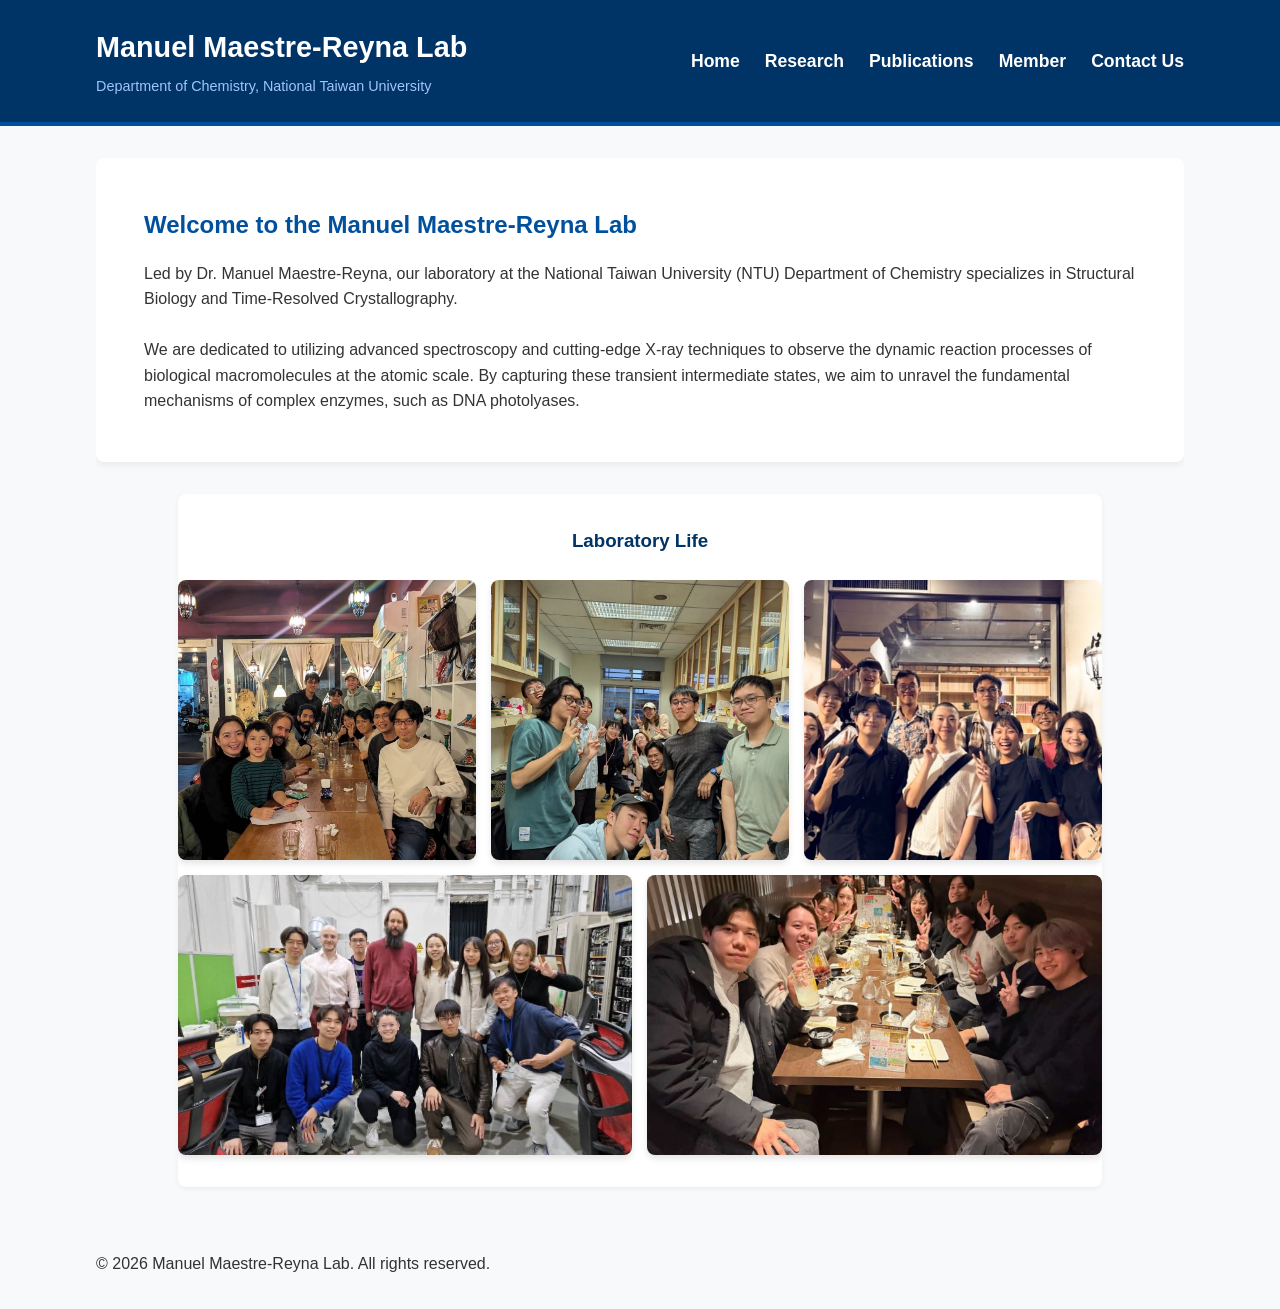
<file: index.html>
<!DOCTYPE html>
<html lang="en">
<head>
    <meta charset="UTF-8">
    <meta name="viewport" content="width=device-width, initial-scale=1.0">

    <meta name="google-site-verification" content="kfq_srbXkEiq02nFAzgg5ARD4niaU4ukFNstE8GW_6w" />
    <meta name="description" content="Welcome to the Manuel Maestre-Reyna Lab at the Department of Chemistry, National Taiwan University (NTU). We specialize in Structural Biology, Time-Resolved Crystallography, and Molecular Movies.">
    <meta name="keywords" content="Manuel Maestre-Reyna, NTU Chemistry, Structural Biology, Time-Resolved Crystallography, DNA repair, Taiwan, 馬左仲, 台大化學">
    <meta name="author" content="Manuel Maestre-Reyna Lab">
    
    <title>Home | Manuel Maestre-Reyna Lab</title>
    <link rel="stylesheet" href="style.css">
    
    <style>
        /* 專屬於首頁相簿的「3上2下」排版樣式 */
        .gallery-section {
            padding: 2rem 0;
            background-color: #fff;
            border-radius: 8px;
            box-shadow: 0 2px 5px rgba(0,0,0,0.05);
            margin-top: 2rem;
        }
        
        .gallery-grid {
            display: grid;
            grid-template-columns: repeat(6, 1fr);
            gap: 15px;
            margin-top: 1.5rem;
        }

        .gallery-item {
            overflow: hidden;
            border-radius: 8px;
            height: 280px; 
            box-shadow: 0 4px 6px rgba(0,0,0,0.1);
        }

        /* 電腦版：前 3 張照片佔 2 格 */
        .gallery-item:nth-child(-n+3) {
            grid-column: span 2;
        }

        /* 電腦版：後 2 張照片佔 3 格 */
        .gallery-item:nth-child(n+4) {
            grid-column: span 3;
        }

        .gallery-item img {
            width: 100%;
            height: 100%;
            object-fit: cover;
            transition: transform 0.3s ease;
            cursor: pointer;
        }

        .gallery-item img:hover {
            transform: scale(1.05);
        }

        .gallery-title {
            text-align: center;
            color: #003366;
            margin-bottom: 1rem;
        }

        /* 🌟 手機版終極防呆排版：直接取消 Grid，變成上下自然排列 */
        @media (max-width: 768px) {
            .gallery-grid {
                display: flex !important;
                flex-direction: column !important;
                gap: 15px !important;
            }
            .gallery-item {
                width: 100% !important;
                height: 250px !important; /* 手機上稍微縮小一點高度 */
            }
        }
    </style>
</head>
<body>
    <header>
        <div class="container">
            <div class="logo-text">
                <h1>Manuel Maestre-Reyna Lab</h1>
                <p>Department of Chemistry, National Taiwan University</p>
            </div>
            <nav>
                <ul>
                    <li><a href="index.html">Home</a></li>
                    <li><a href="research.html">Research</a></li>
                    <li><a href="publications.html">Publications</a></li>
                    <li><a href="member.html">Member</a></li>
                    <li><a href="contact.html">Contact Us</a></li>
                </ul>
            </nav>
        </div>
    </header>

    <main class="container">
        <section class="hero">
            <h2>Welcome to the Manuel Maestre-Reyna Lab</h2>
            <p>Led by Dr. Manuel Maestre-Reyna, our laboratory at the National Taiwan University (NTU) Department of Chemistry specializes in Structural Biology and Time-Resolved Crystallography.</p>
            <br>
            <p>We are dedicated to utilizing advanced spectroscopy and cutting-edge X-ray techniques to observe the dynamic reaction processes of biological macromolecules at the atomic scale. By capturing these transient intermediate states, we aim to unravel the fundamental mechanisms of complex enzymes, such as DNA photolyases.</p>
        </section>

        <section class="gallery-section container">
            <h3 class="gallery-title">Laboratory Life</h3>
            <div class="gallery-grid">
                <div class="gallery-item">
                    <img src="photo1.jpg" alt="Lab Photo 1" onerror="this.src='default.jpg'">
                </div>
                <div class="gallery-item">
                    <img src="photo2.jpg" alt="Lab Photo 2" onerror="this.src='default.jpg'">
                </div>
                <div class="gallery-item">
                    <img src="photo3.jpg" alt="Lab Photo 3" onerror="this.src='default.jpg'">
                </div>
                <div class="gallery-item">
                    <img src="photo4.jpg" alt="Lab Photo 4" onerror="this.src='default.jpg'">
                </div>
                <div class="gallery-item">
                    <img src="photo5.jpg" alt="Lab Photo 5" onerror="this.src='default.jpg'">
                </div>
            </div>
        </section>
    </main>

    <footer>
        <div class="container">
            <p>© 2026 Manuel Maestre-Reyna Lab. All rights reserved.</p>
        </div>
    </footer>
</body>
</html>
</file>
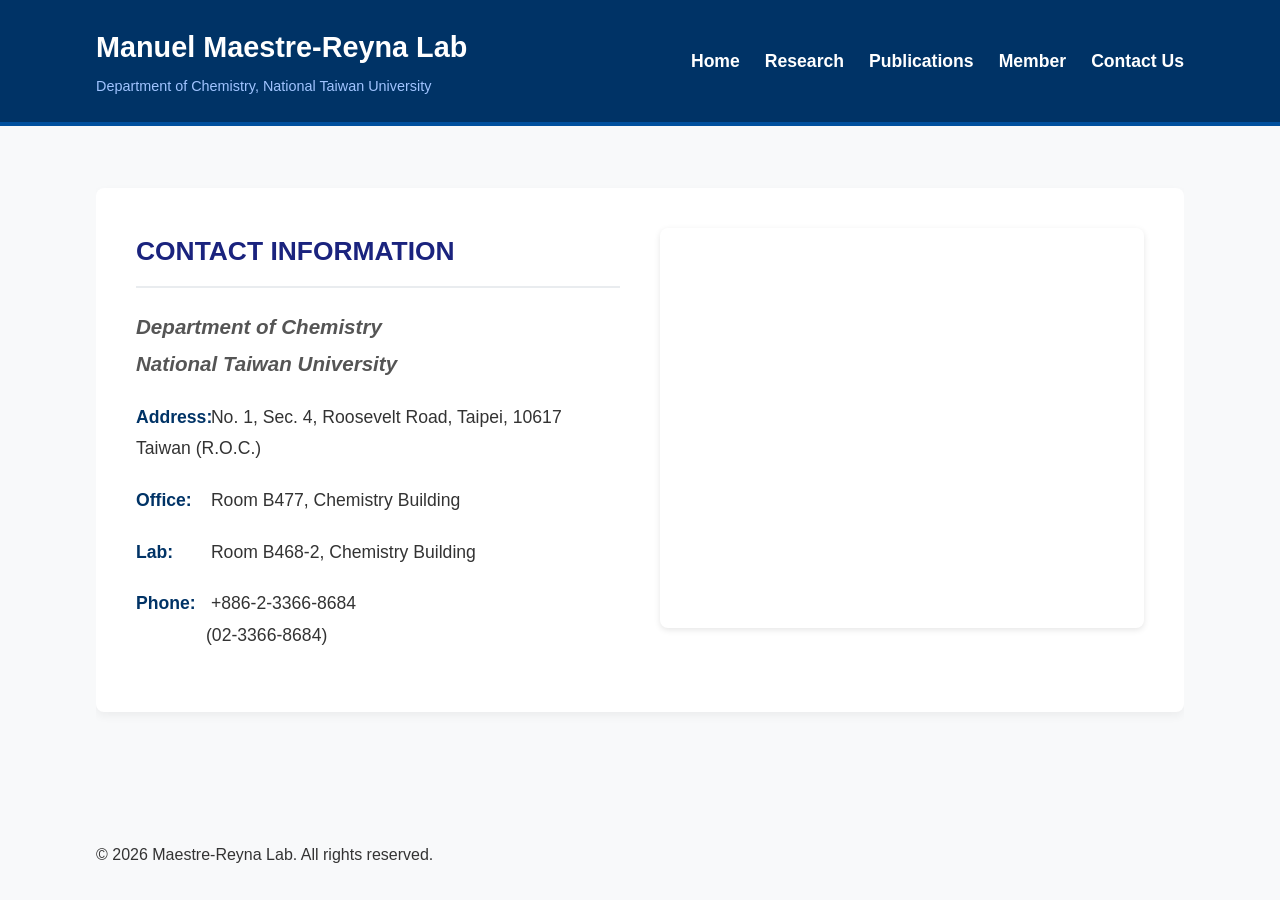
<file: contact.html>
<!DOCTYPE html>
<html lang="en">
<head>
    <meta charset="UTF-8">
    <meta name="viewport" content="width=device-width, initial-scale=1.0">
    <title>Contact Us | Manuel Maestre-Reyna Lab</title>
    <link rel="stylesheet" href="style.css">
    <style>
        /* Contact 頁面專屬的左右雙欄排版 */
        .contact-section {
            display: flex;
            flex-wrap: wrap;
            gap: 40px;
            margin-top: 30px;
            background: #fff;
            padding: 40px;
            border-radius: 8px;
            box-shadow: 0 4px 10px rgba(0,0,0,0.05);
        }

        .contact-info {
            flex: 1;
            min-width: 300px;
            font-size: 1.1rem;
            line-height: 1.8;
            color: #333;
        }

        .contact-info h2 {
            color: #1a237e;
            text-align: left;
            margin-bottom: 20px;
            border-bottom: 2px solid #e9ecef;
            padding-bottom: 10px;
        }

        .contact-info h3 {
            font-style: italic;
            color: #555;
            margin-bottom: 20px;
        }

        .info-block {
            margin-bottom: 20px;
        }

        .info-block strong {
            color: #003366;
            display: inline-block;
            width: 70px;
        }

        .contact-map {
            flex: 1;
            min-width: 300px;
        }

        .contact-map iframe {
            width: 100%;
            height: 400px;
            border-radius: 8px;
            box-shadow: 0 2px 6px rgba(0,0,0,0.1);
        }
    </style>
</head>
<body>
    <header>
        <div class="container">
            <div class="logo-text">
                <h1>Manuel Maestre-Reyna Lab</h1>
                <p>Department of Chemistry, National Taiwan University</p>
            </div>
            <nav>
                <ul>
                    <li><a href="index.html">Home</a></li>
                    <li><a href="research.html">Research</a></li>
                    <li><a href="publications.html">Publications</a></li>
                    <li><a href="member.html">Member</a></li>
                    <li><a href="contact.html">Contact Us</a></li>
                </ul>
            </nav>
        </div>
    </header>

    <main class="container">
        <div class="contact-section">
            <div class="contact-info">
                <h2>CONTACT INFORMATION</h2>
                <h3>Department of Chemistry<br>National Taiwan University</h3>
                
                <div class="info-block">
                    <strong>Address:</strong>
                    No. 1, Sec. 4, Roosevelt Road, Taipei, 10617 Taiwan (R.O.C.)
                </div>

                <div class="info-block">
                    <strong>Office:</strong>
                    Room B477, Chemistry Building
                </div>

                <div class="info-block">
                    <strong>Lab:</strong>
                    Room B468-2, Chemistry Building
                </div>

                <div class="info-block">
                    <strong>Phone:</strong>
                    +886-2-3366-8684<br>
                    <span style="padding-left: 70px;">(02-3366-8684)</span>
                </div>
            </div>

            <div class="contact-map">
                <iframe src="https://www.google.com/maps/embed?pb=!1m18!1m12!1m3!1d3615.334185799321!2d121.53761611537877!3d25.02271818397746!2m3!1f0!2f0!3f0!3m2!1i1024!2i768!4f13.1!3m3!1m2!1s0x3442a98bd34a5d3f%3A0x7d022fb576ef2ba5!2sDepartment%20of%20Chemistry%2C%20National%20Taiwan%20University!5e0!3m2!1sen!2stw!4v1680000000000!5m2!1sen!2stw" style="border:0;" allowfullscreen="" loading="lazy" referrerpolicy="no-referrer-when-downgrade"></iframe>
            </div>
        </div>
    </main>

    <footer>
        <div class="container">
            <p>&copy; 2026 Maestre-Reyna Lab. All rights reserved.</p>
        </div>
    </footer>
</body>
</html>
</file>
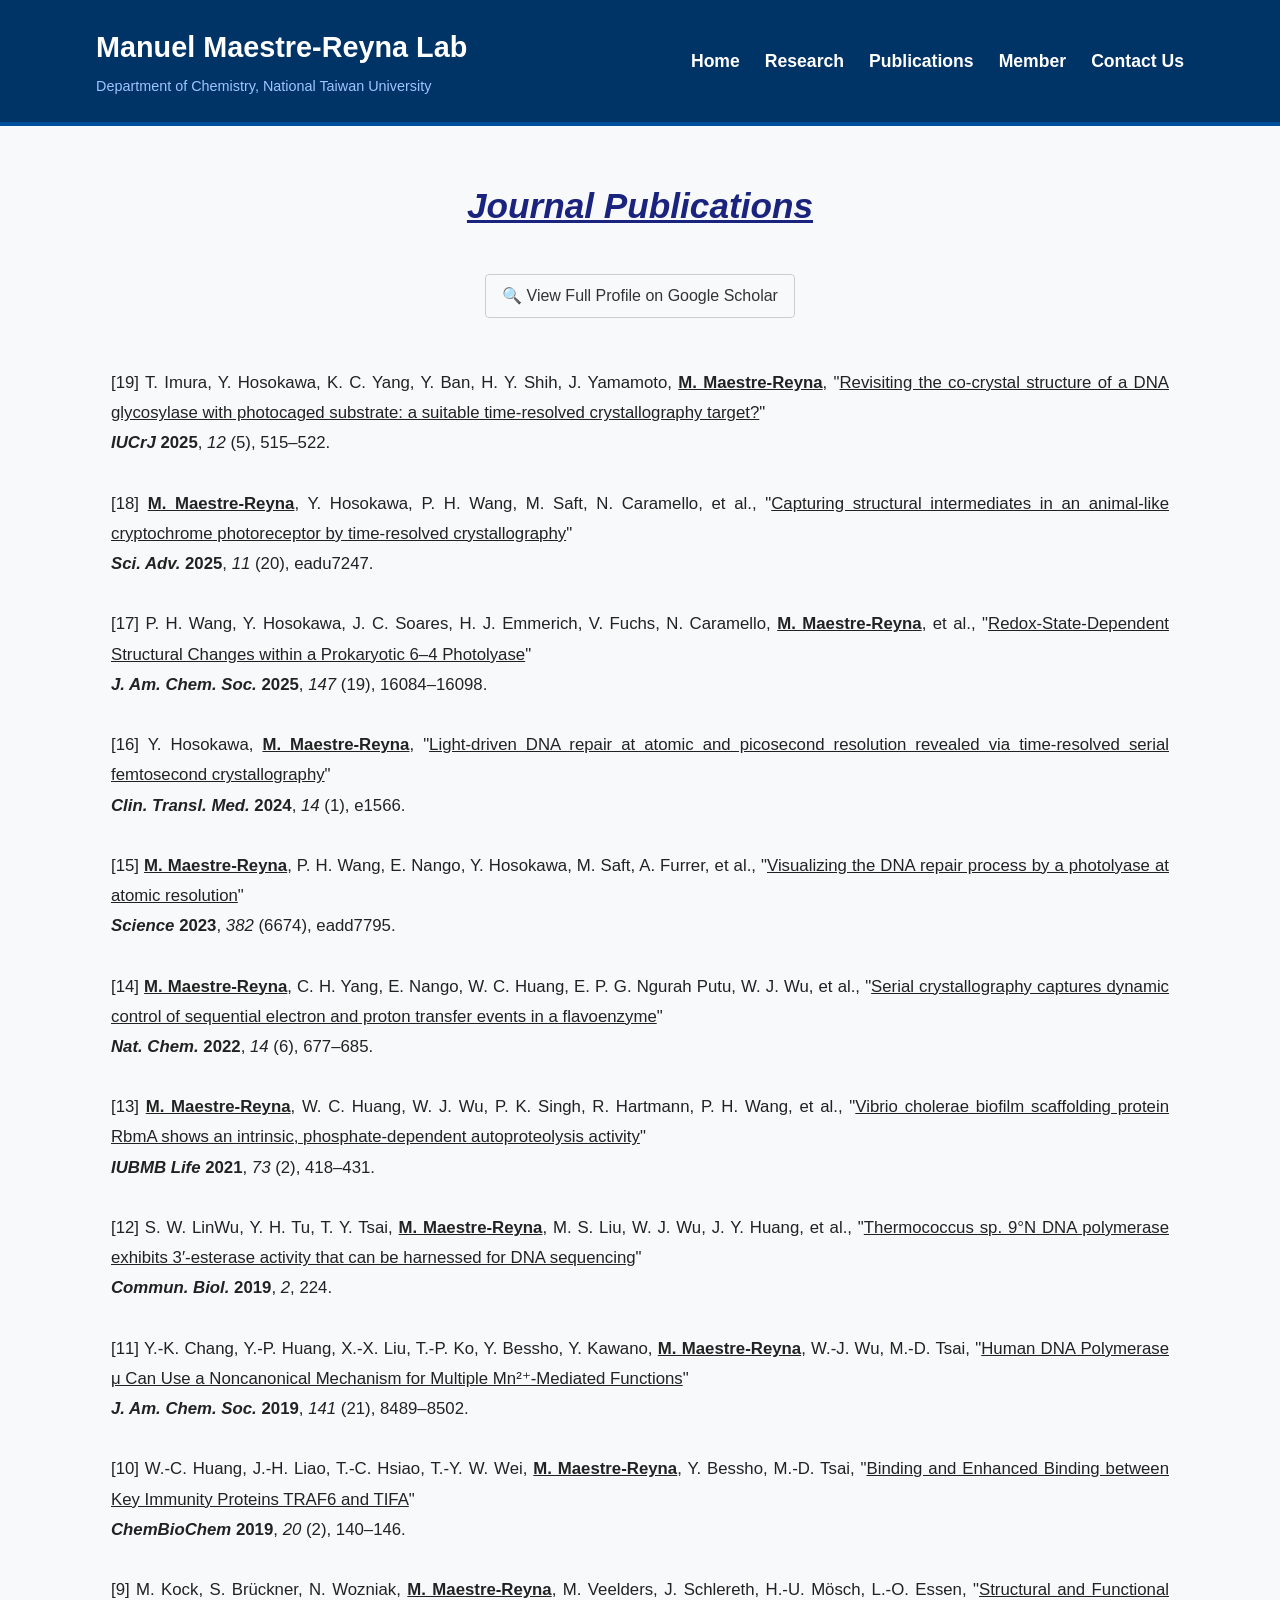
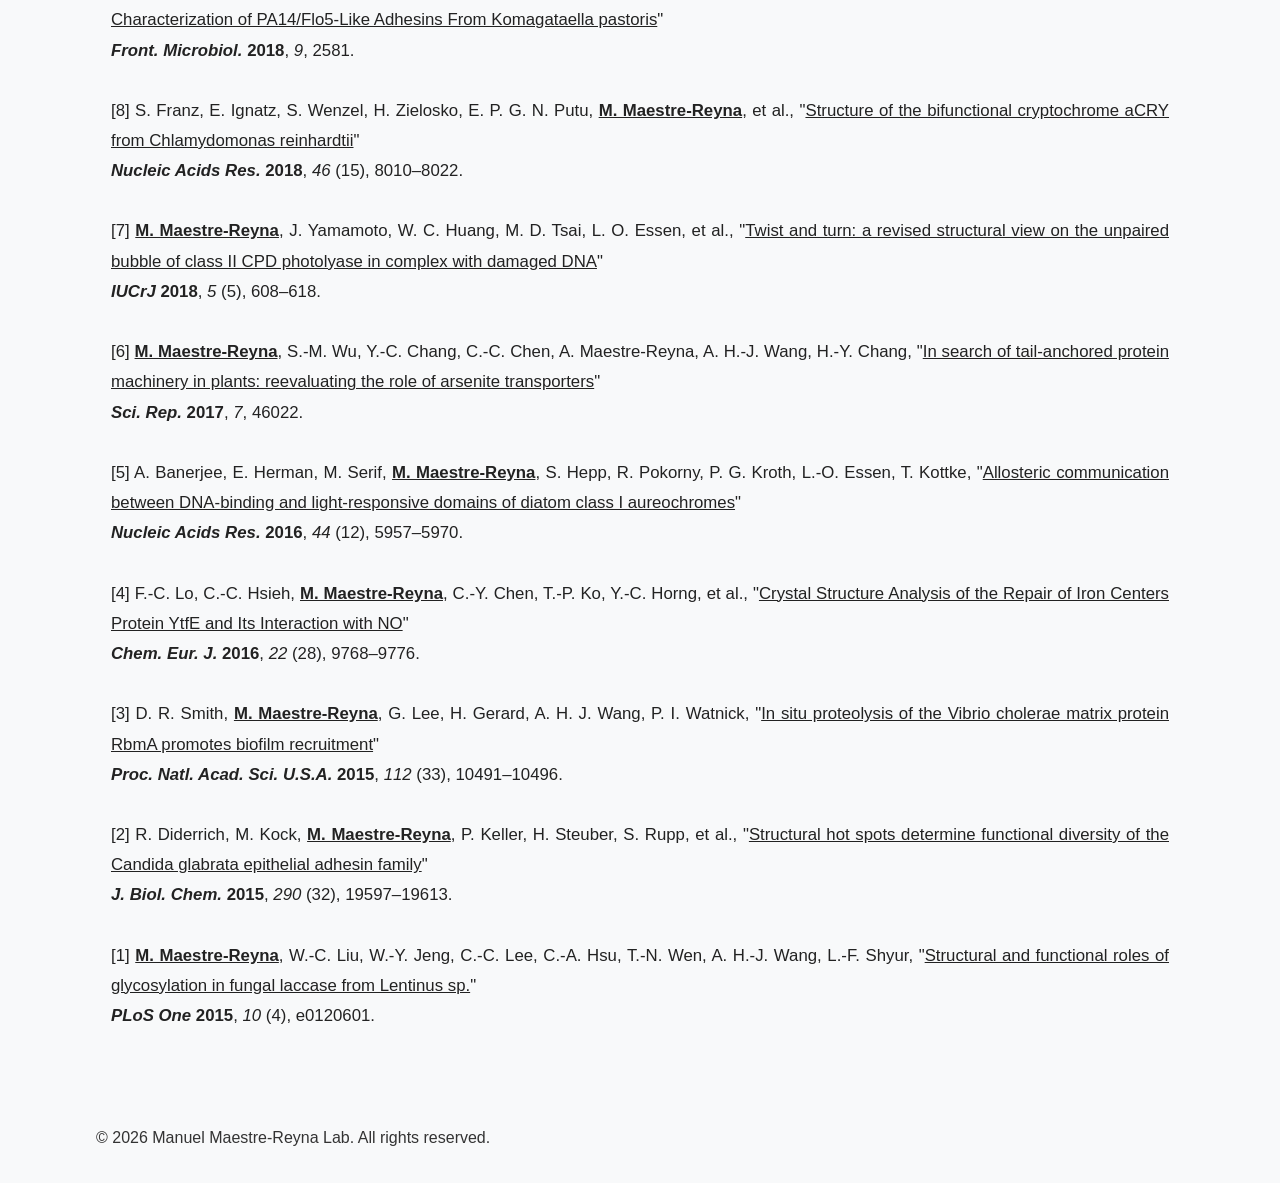
<file: publications.html>
<!DOCTYPE html>
<html lang="en">
<head>
    <meta charset="UTF-8">
    <meta name="viewport" content="width=device-width, initial-scale=1.0">
    <title>Journal Publications | Manuel Maestre-Reyna Lab</title>
    <link rel="stylesheet" href="style.css">
    <style>
        .page-title-styled {
            text-align: center;
            font-size: 2.2rem;
            color: #1a237e;
            font-style: italic;
            text-decoration: underline;
            margin-top: 20px;
            margin-bottom: 40px;
        }
        .scholar-btn-container {
            text-align: center;
            margin-bottom: 50px;
        }
        .scholar-btn {
            display: inline-block;
            background-color: #f8f9fa;
            color: #333;
            padding: 8px 16px;
            font-size: 1rem;
            border: 1px solid #ccc;
            border-radius: 4px;
            text-decoration: none;
            transition: all 0.2s;
        }
        .scholar-btn:hover {
            background-color: #e2e6ea;
            box-shadow: 0 2px 4px rgba(0,0,0,0.1);
        }
        .pub-list-classic {
            font-family: 'Segoe UI', Tahoma, Geneva, Verdana, sans-serif;
            font-size: 1.05rem;
            line-height: 1.8;
            color: #222;
            padding: 0 15px;
        }
        .pub-item-classic {
            margin-bottom: 30px;
            text-align: justify;
        }
        .pub-item-classic a {
            color: inherit;
            text-decoration: none;
        }
        .pub-item-classic a:hover {
            color: #00509e;
        }
    </style>
</head>
<body>
    <header>
        <div class="container">
            <div class="logo-text">
                <h1>Manuel Maestre-Reyna Lab</h1>
                <p>Department of Chemistry, National Taiwan University</p>
            </div>
            <nav>
                <ul>
                    <li><a href="index.html">Home</a></li>
                    <li><a href="research.html">Research</a></li>
                    <li><a href="publications.html">Publications</a></li>
                    <li><a href="member.html">Member</a></li>
                    <li><a href="contact.html">Contact Us</a></li>
                </ul>
            </nav>
        </div>
    </header>

    <main class="container">
        <h2 class="page-title-styled">Journal Publications</h2>
        
        <div class="scholar-btn-container">
            <a href="https://scholar.google.com/citations?user=0AZhGhsAAAAJ" target="_blank" class="scholar-btn">
                🔍 View Full Profile on Google Scholar
            </a>
        </div>

        <div class="pub-list-classic">
            
            <div class="pub-item-classic">
                [19] T. Imura, Y. Hosokawa, K. C. Yang, Y. Ban, H. Y. Shih, J. Yamamoto, <u><strong>M. Maestre-Reyna</strong></u>, 
                <a href="https://scholar.google.com/scholar?q=Revisiting+the+co-crystal+structure+of+a+DNA+glycosylase+with+photocaged+substrate" target="_blank">"<u>Revisiting the co-crystal structure of a DNA glycosylase with photocaged substrate: a suitable time-resolved crystallography target?</u>"</a><br>
                <i><strong>IUCrJ</strong></i> <strong>2025</strong>, <i>12</i> (5), 515–522.
            </div>

            <div class="pub-item-classic">
                [18] <u><strong>M. Maestre-Reyna</strong></u>, Y. Hosokawa, P. H. Wang, M. Saft, N. Caramello, et al., 
                <a href="https://scholar.google.com/scholar?q=Capturing+structural+intermediates+in+an+animal-like+cryptochrome+photoreceptor+by+time-resolved+crystallography" target="_blank">"<u>Capturing structural intermediates in an animal-like cryptochrome photoreceptor by time-resolved crystallography</u>"</a><br>
                <i><strong>Sci. Adv.</strong></i> <strong>2025</strong>, <i>11</i> (20), eadu7247.
            </div>

            <div class="pub-item-classic">
                [17] P. H. Wang, Y. Hosokawa, J. C. Soares, H. J. Emmerich, V. Fuchs, N. Caramello, <u><strong>M. Maestre-Reyna</strong></u>, et al., 
                <a href="https://scholar.google.com/scholar?q=Redox-State-Dependent+Structural+Changes+within+a+Prokaryotic+6–4+Photolyase" target="_blank">"<u>Redox-State-Dependent Structural Changes within a Prokaryotic 6–4 Photolyase</u>"</a><br>
                <i><strong>J. Am. Chem. Soc.</strong></i> <strong>2025</strong>, <i>147</i> (19), 16084–16098.
            </div>

            <div class="pub-item-classic">
                [16] Y. Hosokawa, <u><strong>M. Maestre-Reyna</strong></u>, 
                <a href="https://scholar.google.com/scholar?q=Light-driven+DNA+repair+at+atomic+and+picosecond+resolution+revealed+via+time-resolved+serial+femtosecond+crystallography" target="_blank">"<u>Light-driven DNA repair at atomic and picosecond resolution revealed via time-resolved serial femtosecond crystallography</u>"</a><br>
                <i><strong>Clin. Transl. Med.</strong></i> <strong>2024</strong>, <i>14</i> (1), e1566.
            </div>

            <div class="pub-item-classic">
                [15] <u><strong>M. Maestre-Reyna</strong></u>, P. H. Wang, E. Nango, Y. Hosokawa, M. Saft, A. Furrer, et al., 
                <a href="https://scholar.google.com/scholar?q=Visualizing+the+DNA+repair+process+by+a+photolyase+at+atomic+resolution" target="_blank">"<u>Visualizing the DNA repair process by a photolyase at atomic resolution</u>"</a><br>
                <i><strong>Science</strong></i> <strong>2023</strong>, <i>382</i> (6674), eadd7795.
            </div>

            <div class="pub-item-classic">
                [14] <u><strong>M. Maestre-Reyna</strong></u>, C. H. Yang, E. Nango, W. C. Huang, E. P. G. Ngurah Putu, W. J. Wu, et al., 
                <a href="https://scholar.google.com/scholar?q=Serial+crystallography+captures+dynamic+control+of+sequential+electron+and+proton+transfer+events+in+a+flavoenzyme" target="_blank">"<u>Serial crystallography captures dynamic control of sequential electron and proton transfer events in a flavoenzyme</u>"</a><br>
                <i><strong>Nat. Chem.</strong></i> <strong>2022</strong>, <i>14</i> (6), 677–685.
            </div>

            <div class="pub-item-classic">
                [13] <u><strong>M. Maestre-Reyna</strong></u>, W. C. Huang, W. J. Wu, P. K. Singh, R. Hartmann, P. H. Wang, et al., 
                <a href="https://scholar.google.com/scholar?q=Vibrio+cholerae+biofilm+scaffolding+protein+RbmA+shows+an+intrinsic,+phosphate-dependent+autoproteolysis+activity" target="_blank">"<u>Vibrio cholerae biofilm scaffolding protein RbmA shows an intrinsic, phosphate-dependent autoproteolysis activity</u>"</a><br>
                <i><strong>IUBMB Life</strong></i> <strong>2021</strong>, <i>73</i> (2), 418–431.
            </div>

            <div class="pub-item-classic">
                [12] S. W. LinWu, Y. H. Tu, T. Y. Tsai, <u><strong>M. Maestre-Reyna</strong></u>, M. S. Liu, W. J. Wu, J. Y. Huang, et al., 
                <a href="https://scholar.google.com/scholar?q=Thermococcus+sp.+9°N+DNA+polymerase+exhibits+3′-esterase+activity+that+can+be+harnessed+for+DNA+sequencing" target="_blank">"<u>Thermococcus sp. 9°N DNA polymerase exhibits 3′-esterase activity that can be harnessed for DNA sequencing</u>"</a><br>
                <i><strong>Commun. Biol.</strong></i> <strong>2019</strong>, <i>2</i>, 224.
            </div>

            <div class="pub-item-classic">
                [11] Y.-K. Chang, Y.-P. Huang, X.-X. Liu, T.-P. Ko, Y. Bessho, Y. Kawano, <u><strong>M. Maestre-Reyna</strong></u>, W.-J. Wu, M.-D. Tsai, 
                <a href="https://scholar.google.com/scholar?q=Human+DNA+Polymerase+μ+Can+Use+a+Noncanonical+Mechanism+for+Multiple+Mn²⁺-Mediated+Functions" target="_blank">"<u>Human DNA Polymerase μ Can Use a Noncanonical Mechanism for Multiple Mn²⁺-Mediated Functions</u>"</a><br>
                <i><strong>J. Am. Chem. Soc.</strong></i> <strong>2019</strong>, <i>141</i> (21), 8489–8502.
            </div>

            <div class="pub-item-classic">
                [10] W.-C. Huang, J.-H. Liao, T.-C. Hsiao, T.-Y. W. Wei, <u><strong>M. Maestre-Reyna</strong></u>, Y. Bessho, M.-D. Tsai, 
                <a href="https://scholar.google.com/scholar?q=Binding+and+Enhanced+Binding+between+Key+Immunity+Proteins+TRAF6+and+TIFA" target="_blank">"<u>Binding and Enhanced Binding between Key Immunity Proteins TRAF6 and TIFA</u>"</a><br>
                <i><strong>ChemBioChem</strong></i> <strong>2019</strong>, <i>20</i> (2), 140–146.
            </div>

            <div class="pub-item-classic">
                [9] M. Kock, S. Brückner, N. Wozniak, <u><strong>M. Maestre-Reyna</strong></u>, M. Veelders, J. Schlereth, H.-U. Mösch, L.-O. Essen, 
                <a href="https://scholar.google.com/scholar?q=Structural+and+Functional+Characterization+of+PA14/Flo5-Like+Adhesins+From+Komagataella+pastoris" target="_blank">"<u>Structural and Functional Characterization of PA14/Flo5-Like Adhesins From Komagataella pastoris</u>"</a><br>
                <i><strong>Front. Microbiol.</strong></i> <strong>2018</strong>, <i>9</i>, 2581.
            </div>

            <div class="pub-item-classic">
                [8] S. Franz, E. Ignatz, S. Wenzel, H. Zielosko, E. P. G. N. Putu, <u><strong>M. Maestre-Reyna</strong></u>, et al., 
                <a href="https://scholar.google.com/scholar?q=Structure+of+the+bifunctional+cryptochrome+aCRY+from+Chlamydomonas+reinhardtii" target="_blank">"<u>Structure of the bifunctional cryptochrome aCRY from Chlamydomonas reinhardtii</u>"</a><br>
                <i><strong>Nucleic Acids Res.</strong></i> <strong>2018</strong>, <i>46</i> (15), 8010–8022.
            </div>

            <div class="pub-item-classic">
                [7] <u><strong>M. Maestre-Reyna</strong></u>, J. Yamamoto, W. C. Huang, M. D. Tsai, L. O. Essen, et al., 
                <a href="https://scholar.google.com/scholar?q=Twist+and+turn:+a+revised+structural+view+on+the+unpaired+bubble+of+class+II+CPD+photolyase+in+complex+with+damaged+DNA" target="_blank">"<u>Twist and turn: a revised structural view on the unpaired bubble of class II CPD photolyase in complex with damaged DNA</u>"</a><br>
                <i><strong>IUCrJ</strong></i> <strong>2018</strong>, <i>5</i> (5), 608–618.
            </div>

            <div class="pub-item-classic">
                [6] <u><strong>M. Maestre-Reyna</strong></u>, S.-M. Wu, Y.-C. Chang, C.-C. Chen, A. Maestre-Reyna, A. H.-J. Wang, H.-Y. Chang, 
                <a href="https://scholar.google.com/scholar?q=In+search+of+tail-anchored+protein+machinery+in+plants:+reevaluating+the+role+of+arsenite+transporters" target="_blank">"<u>In search of tail-anchored protein machinery in plants: reevaluating the role of arsenite transporters</u>"</a><br>
                <i><strong>Sci. Rep.</strong></i> <strong>2017</strong>, <i>7</i>, 46022.
            </div>

            <div class="pub-item-classic">
                [5] A. Banerjee, E. Herman, M. Serif, <u><strong>M. Maestre-Reyna</strong></u>, S. Hepp, R. Pokorny, P. G. Kroth, L.-O. Essen, T. Kottke, 
                <a href="https://scholar.google.com/scholar?q=Allosteric+communication+between+DNA-binding+and+light-responsive+domains+of+diatom+class+I+aureochromes" target="_blank">"<u>Allosteric communication between DNA-binding and light-responsive domains of diatom class I aureochromes</u>"</a><br>
                <i><strong>Nucleic Acids Res.</strong></i> <strong>2016</strong>, <i>44</i> (12), 5957–5970.
            </div>

            <div class="pub-item-classic">
                [4] F.-C. Lo, C.-C. Hsieh, <u><strong>M. Maestre-Reyna</strong></u>, C.-Y. Chen, T.-P. Ko, Y.-C. Horng, et al., 
                <a href="https://scholar.google.com/scholar?q=Crystal+Structure+Analysis+of+the+Repair+of+Iron+Centers+Protein+YtfE+and+Its+Interaction+with+NO" target="_blank">"<u>Crystal Structure Analysis of the Repair of Iron Centers Protein YtfE and Its Interaction with NO</u>"</a><br>
                <i><strong>Chem. Eur. J.</strong></i> <strong>2016</strong>, <i>22</i> (28), 9768–9776.
            </div>

            <div class="pub-item-classic">
                [3] D. R. Smith, <u><strong>M. Maestre-Reyna</strong></u>, G. Lee, H. Gerard, A. H. J. Wang, P. I. Watnick, 
                <a href="https://scholar.google.com/scholar?q=In+situ+proteolysis+of+the+Vibrio+cholerae+matrix+protein+RbmA+promotes+biofilm+recruitment" target="_blank">"<u>In situ proteolysis of the Vibrio cholerae matrix protein RbmA promotes biofilm recruitment</u>"</a><br>
                <i><strong>Proc. Natl. Acad. Sci. U.S.A.</strong></i> <strong>2015</strong>, <i>112</i> (33), 10491–10496.
            </div>

            <div class="pub-item-classic">
                [2] R. Diderrich, M. Kock, <u><strong>M. Maestre-Reyna</strong></u>, P. Keller, H. Steuber, S. Rupp, et al., 
                <a href="https://scholar.google.com/scholar?q=Structural+hot+spots+determine+functional+diversity+of+the+Candida+glabrata+epithelial+adhesin+family" target="_blank">"<u>Structural hot spots determine functional diversity of the Candida glabrata epithelial adhesin family</u>"</a><br>
                <i><strong>J. Biol. Chem.</strong></i> <strong>2015</strong>, <i>290</i> (32), 19597–19613.
            </div>

            <div class="pub-item-classic">
                [1] <u><strong>M. Maestre-Reyna</strong></u>, W.-C. Liu, W.-Y. Jeng, C.-C. Lee, C.-A. Hsu, T.-N. Wen, A. H.-J. Wang, L.-F. Shyur, 
                <a href="https://scholar.google.com/scholar?q=Structural+and+functional+roles+of+glycosylation+in+fungal+laccase+from+Lentinus+sp." target="_blank">"<u>Structural and functional roles of glycosylation in fungal laccase from Lentinus sp.</u>"</a><br>
                <i><strong>PLoS One</strong></i> <strong>2015</strong>, <i>10</i> (4), e0120601.
            </div>

        </div>
    </main>

    <footer>
        <div class="container">
            <p>© 2026 Manuel Maestre-Reyna Lab. All rights reserved.</p>
        </div>
    </footer>
</body>
</html>
</file>
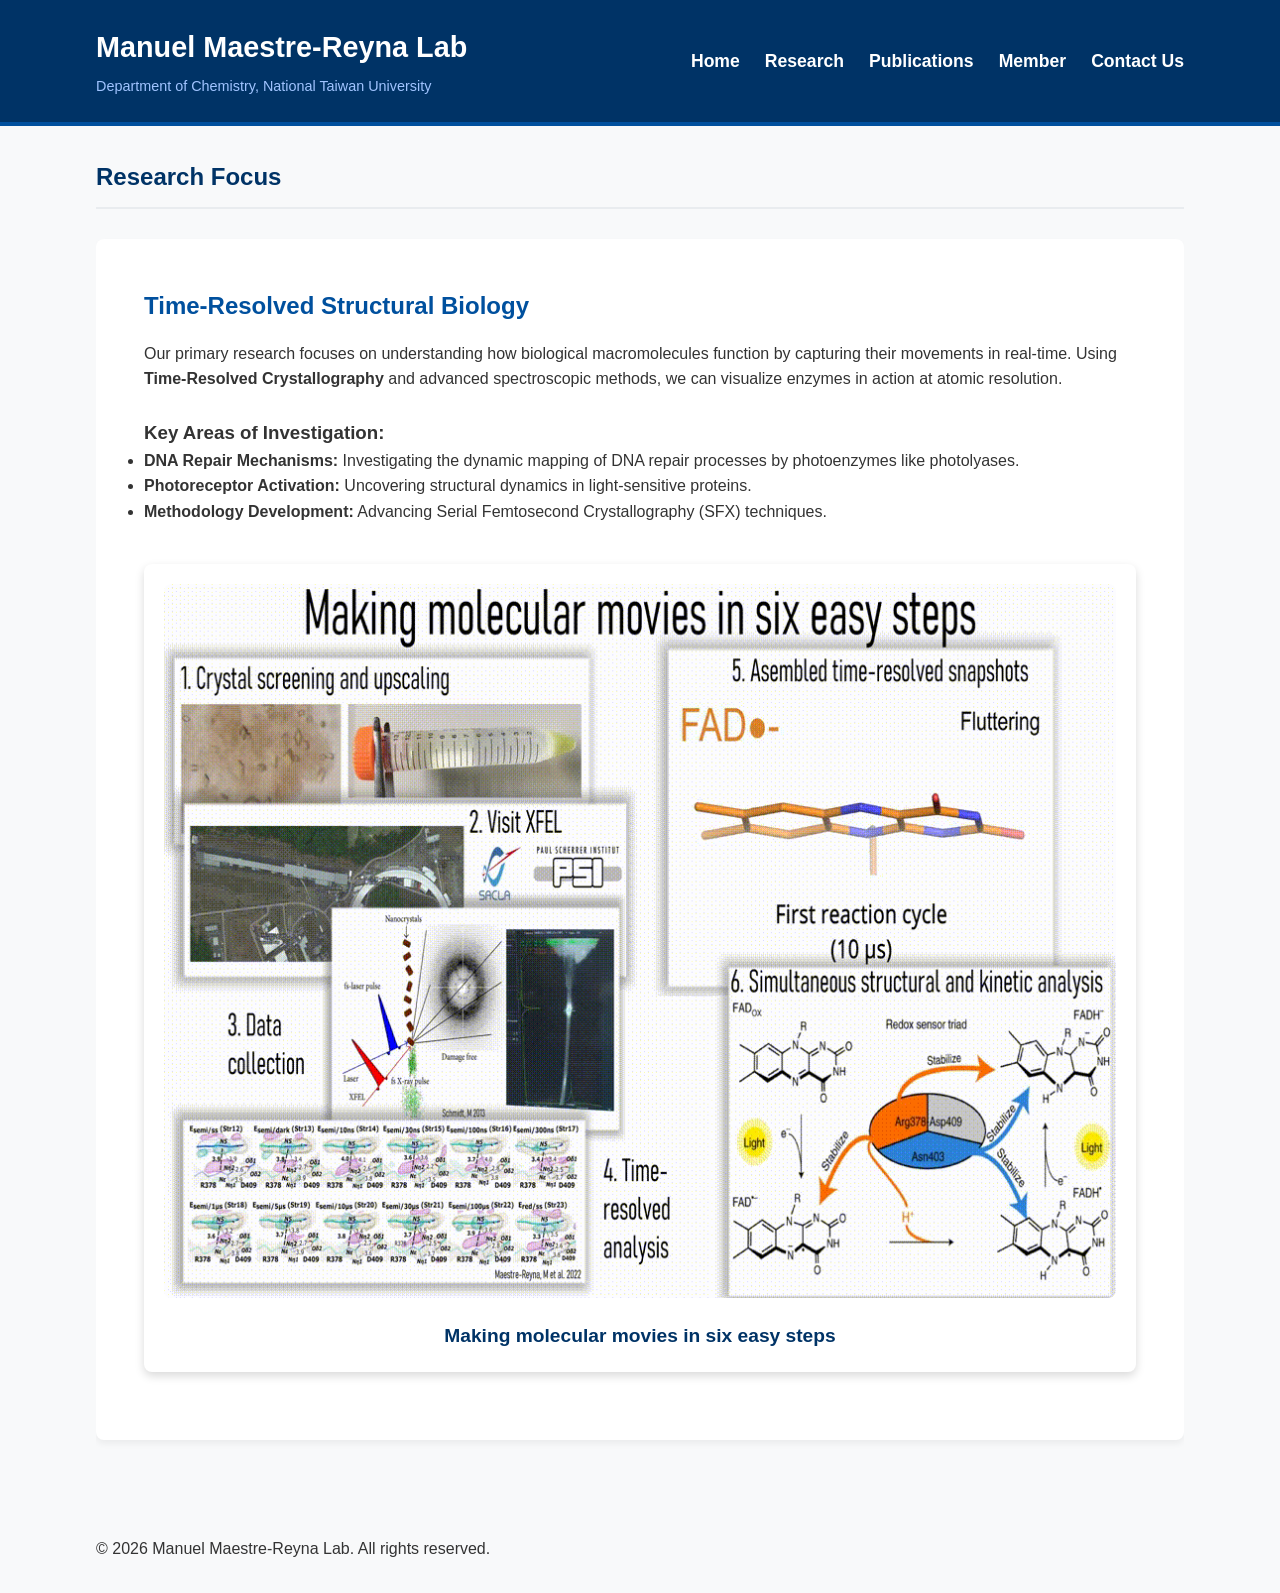
<file: research.html>
<!DOCTYPE html>
<html lang="en">
<head>
    <meta charset="UTF-8">
    <meta name="viewport" content="width=device-width, initial-scale=1.0">
    <title>Research | Manuel Maestre-Reyna Lab</title>
    <link rel="stylesheet" href="style.css">
    <style>
        .hero-graphic {
            margin-top: 40px;
        }
        .hero-graphic figure {
            text-align: center;
            margin: 20px 0;
            background: #fff;
            padding: 20px;
            border-radius: 8px;
            box-shadow: 0 4px 10px rgba(0,0,0,0.15);
        }
        .hero-graphic img {
            max-width: 100%;
            height: auto;
            border-radius: 8px;
        }
        .hero-graphic figcaption {
            font-weight: bold;
            font-size: 1.2rem;
            color: #003366;
            margin-top: 15px;
        }
    </style>
</head>
<body>
    <header>
        <div class="container">
            <div class="logo-text">
                <h1>Manuel Maestre-Reyna Lab</h1>
                <p>Department of Chemistry, National Taiwan University</p>
            </div>
            <nav>
                <ul>
                    <li><a href="index.html">Home</a></li>
                    <li><a href="research.html">Research</a></li>
                    <li><a href="publications.html">Publications</a></li>
                    <li><a href="member.html">Member</a></li>
                    <li><a href="contact.html">Contact Us</a></li>
                </ul>
            </nav>
        </div>
    </header>

    <main class="container">
        <h2 class="page-title">Research Focus</h2>
        
        <div class="hero">
            <h2>Time-Resolved Structural Biology</h2>
            <p>Our primary research focuses on understanding how biological macromolecules function by capturing their movements in real-time. Using <strong>Time-Resolved Crystallography</strong> and advanced spectroscopic methods, we can visualize enzymes in action at atomic resolution.</p>
            <br>
            <h3>Key Areas of Investigation:</h3>
            <ul>
                <li><strong>DNA Repair Mechanisms:</strong> Investigating the dynamic mapping of DNA repair processes by photoenzymes like photolyases.</li>
                <li><strong>Photoreceptor Activation:</strong> Uncovering structural dynamics in light-sensitive proteins.</li>
                <li><strong>Methodology Development:</strong> Advancing Serial Femtosecond Crystallography (SFX) techniques.</li>
            </ul>

            <div class="hero-graphic">
                <figure>
                    <img src="molecular-movies.gif" alt="Workflow for making molecular movies">
                    <figcaption>Making molecular movies in six easy steps</figcaption>
                </figure>
            </div>
        </div>
    </main>

    <footer>
        <div class="container">
            <p>© 2026 Manuel Maestre-Reyna Lab. All rights reserved.</p>
        </div>
    </footer>
</body>
</html>
</file>
<file: style.css>
* {
    margin: 0;
    padding: 0;
    box-sizing: border-box;
}

body {
    font-family: 'Segoe UI', Tahoma, Geneva, Verdana, sans-serif;
    line-height: 1.6;
    color: #333;
    background-color: #f8f9fa;
    display: flex;
    flex-direction: column;
    min-height: 100vh;
}

.container {
    width: 85%;
    max-width: 1100px;
    margin: auto;
    overflow: hidden;
    padding: 2rem 0;
}

/* Navigation Bar */
header {
    background: #003366;
    color: #fff;
    padding: 1.5rem 0;
    border-bottom: 4px solid #00509e;
}

header .container {
    display: flex;
    justify-content: space-between;
    align-items: center;
    padding: 0;
}

.logo-text h1 {
    font-size: 1.8rem;
    margin-bottom: 5px;
}

.logo-text p {
    color: #a0c4ff;
    font-size: 0.9rem;
}

nav ul {
    list-style: none;
    display: flex;
    gap: 25px;
}

nav a {
    color: #fff;
    text-decoration: none;
    font-weight: bold;
    font-size: 1.1rem;
    padding-bottom: 5px;
    transition: color 0.3s;
}

nav a:hover {
    color: #a0c4ff;
    border-bottom: 2px solid #a0c4ff;
}

/* Page Content */
main {
    flex: 1;
}

.page-title {
    color: #003366;
    border-bottom: 2px solid #e9ecef;
    padding-bottom: 10px;
    margin-bottom: 30px;
}

.hero {
    background: #fff;
    padding: 3rem;
    border-radius: 8px;
    box-shadow: 0 4px 6px rgba(0,0,0,0.05);
    margin-bottom: 2rem;
}

.hero h2 {
    color: #00509e;
    margin-bottom: 1rem;
}

/* Grid & Cards */
.grid {
    display: grid;
    grid-template-columns: repeat(auto-fit, minmax(250px, 1fr));
    gap: 20px;
}

.card {
    background: #fff;
    padding: 20px;
    border-radius: 8px;
    box-shadow: 0 2px 5px rgba(0,0,0,0.1);
}

.card h3, .card h4 {
    color: #00509e;
    margin-bottom: 10px;
}

/* Publications List */
.pub-year {
    color: #003366;
    margin: 30px 0 15px 0;
    font-size: 1.4rem;
}

.pub-list {
    list-style: none;
}

/* 🌟 幫你修復了這個斷掉的語法 */
.pub-list li {
    background: transparent; 
}

/* ========== 手機版排版：終極全站統一版 (按鈕換行) ========== */
@media (max-width: 768px) {
    /* 1. 破解外層限制 */
    body, html {
        overflow-x: hidden; 
    }
    .container {
        width: 100% !important;
        max-width: 100vw !important;
        padding-left: 20px !important;
        padding-right: 20px !important;
        box-sizing: border-box !important;
    }
    
    /* 2. Logo 區塊置中 */
    header .container {
        display: flex !important;
        flex-direction: column !important;
        align-items: center !important;
        text-align: center !important;
        padding-top: 20px !important;
    }
    .logo-text h1 { font-size: 1.6rem !important; margin-bottom: 5px !important; }
    .logo-text p { font-size: 0.85rem !important; margin-bottom: 15px !important; }

    /* 3. 選單區塊變成「自動換行的按鈕」 */
    nav { width: 100% !important; }
    nav ul {
        display: flex !important;
        flex-wrap: wrap !important; /* 🌟 允許按鈕掉到第二行 */
        justify-content: center !important; /* 保持置中 */
        gap: 10px !important; /* 按鈕間距 */
        padding: 10px 0 !important;
        margin: 0 !important;
    }
    nav ul li {
        margin: 0 !important;
    }
    nav ul li a {
        display: block !important;
        background-color: rgba(255,255,255,0.15) !important;
        border: 1px solid rgba(255,255,255,0.4) !important;
        padding: 10px 15px !important; 
        border-radius: 8px !important;
        font-size: 0.95rem !important;
        white-space: nowrap !important;
    }
}
</file>
